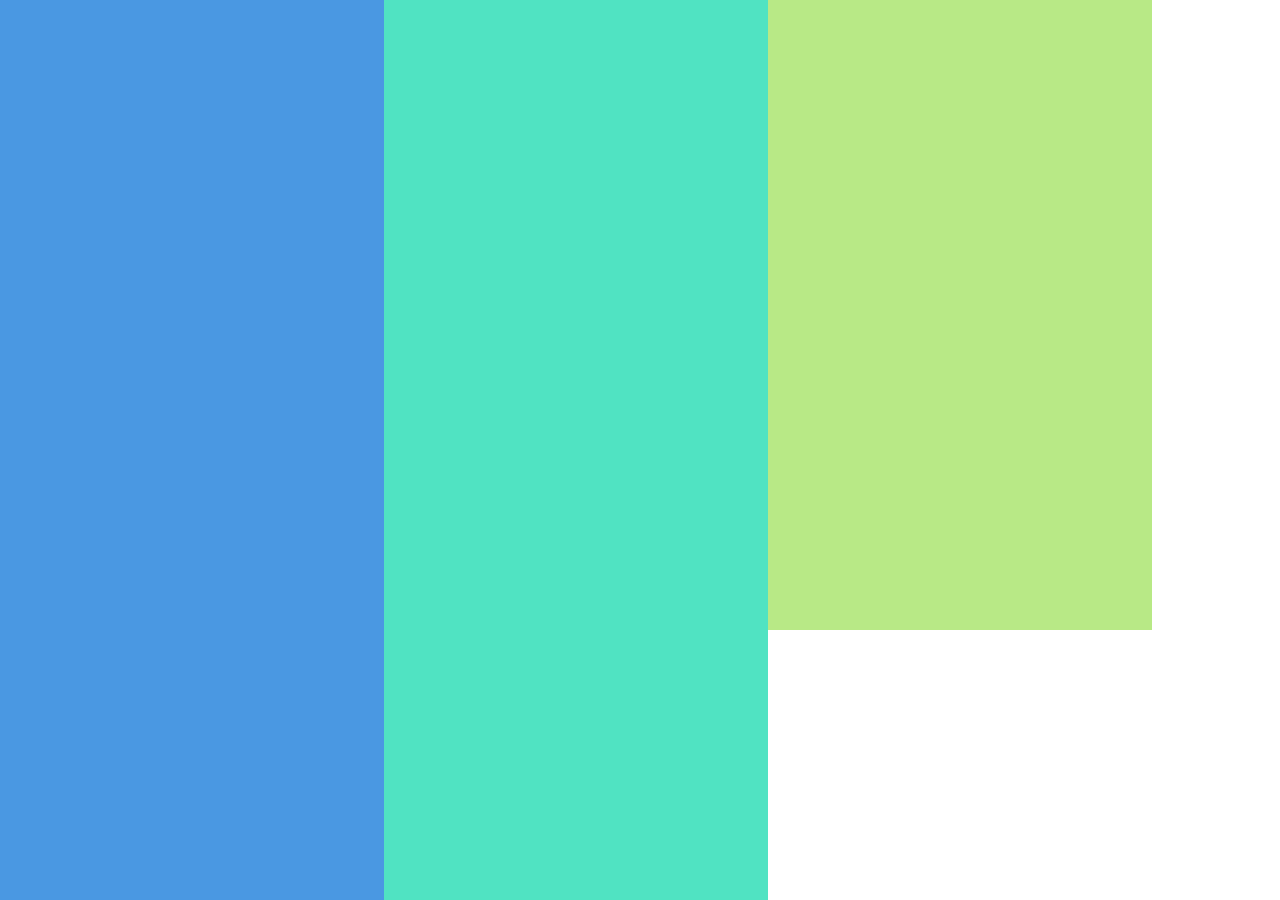
<file: first/index.html>
<html>
<head>
	<title>First Image</title>
	<link rel="stylesheet" type="text/css" href="style.css">
</head>
<body>
	<header></header>
	<div class="container"></div>
	<footer></footer>
	

</body>
</html>
</file>
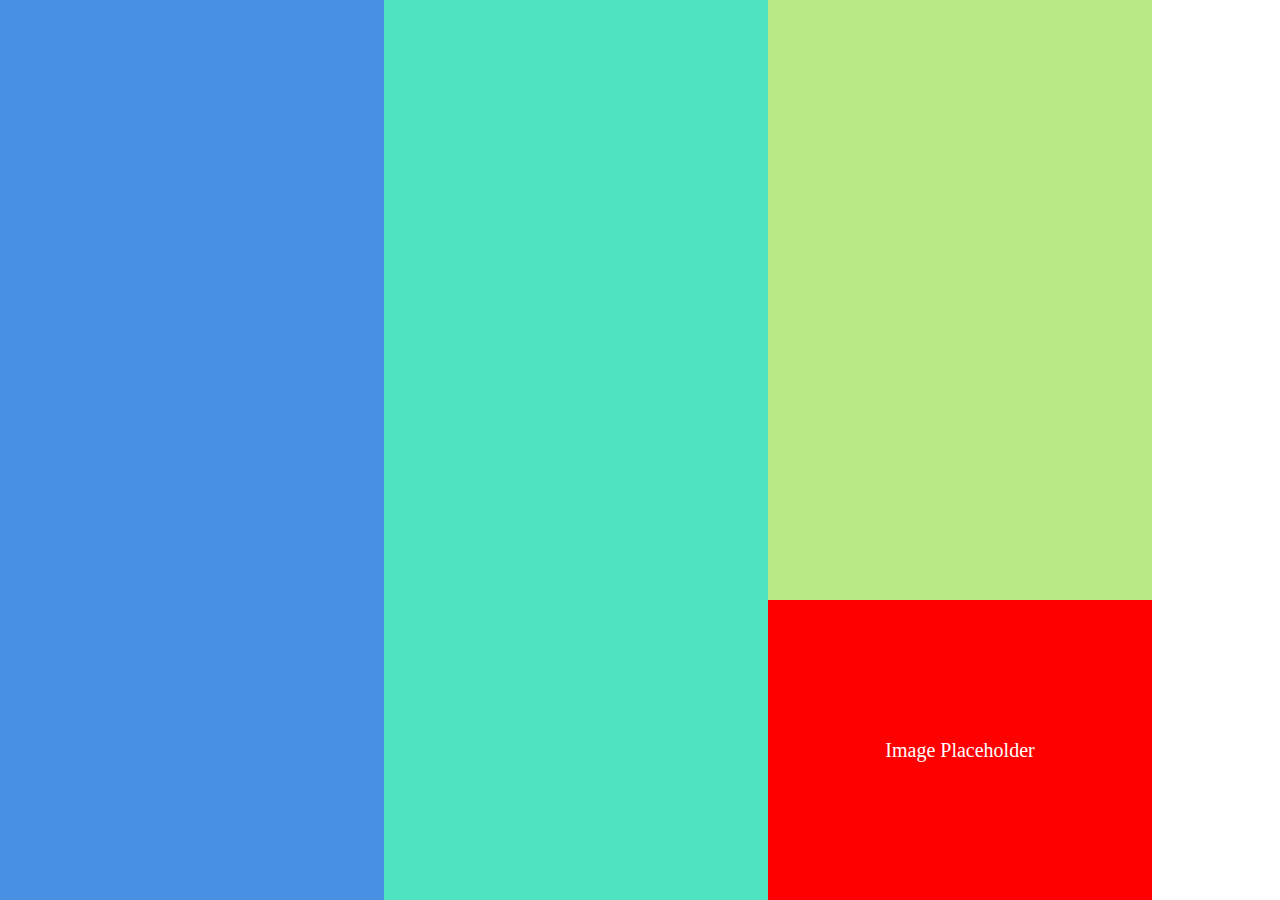
<file: second/index.html>
<html>
<head>
	<title>Second</title>
	<link rel="stylesheet" type="text/css" href="style.css">
</head>
<body>
	<div class="column", id = "left"></div>
	<div class="column", id = "middle"></div>
	<div class="column", id = "right">
		<div class="image">Image Placeholder</div>
	</div>
</body>
</html>
</file>
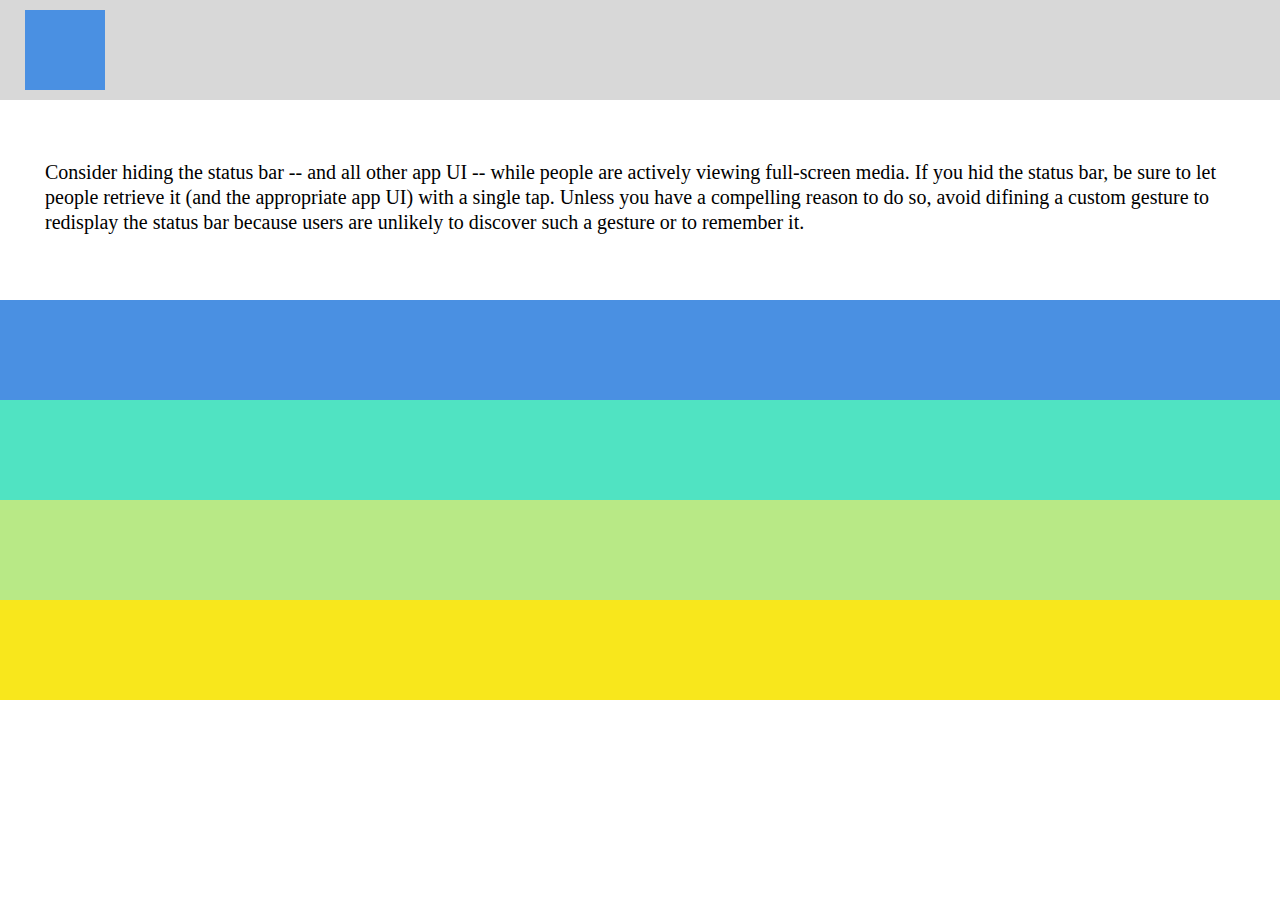
<file: third/index.html>
<html>
<head>
	<title>Third</title>
	<link rel="stylesheet" type="text/css" href="style.css">
</head>
<body>
	<div class="row", id="first">
		<div id="box"></div>
	</div>
	<div class="row", id="second">Consider hiding the status bar -- and all other app UI -- while people are actively viewing full-screen media. If you hid the status bar, be sure to let people retrieve it (and the appropriate app UI) with a single tap.  Unless you have a compelling reason to do so, avoid difining a custom gesture to redisplay the status bar because users are unlikely to discover such a gesture or to remember it.</div>
	<div class="row", id="third"></div>
	<div class="row", id="fourth"></div>
	<div class="row", id="fifth"></div>
	<div class="row", id="sixth"></div>
</body>
</html>
</file>
<file: first/style.css>
* {
	box-sizing: border-box;
}

html, body {
	padding: 0;
	margin: 0;
	
}

header {
	background-color: #4A98E2;
	width: 30%;
	height: 100vh;
	float: left;
}

.container {
	background-color: #50E3C2;
	width: 30%;
	height: 100vh;
	float: left;
}

footer {
	background-color: #B8E986;
	width: 30%;
	height: 70vh;
	float: left;
}

.img {
	background-color: red;
	float: right;
	height: 30%;
	width: 30%;
	color: white;
	font-size: 20px;
	line-height: 70vh;
}
</file>
<file: second/style.css>
* {
	box-sizing: border-box;
}

html, body {
	padding: 0;
	margin: 0;
}

.column {
	height: 100vh;
	width: 30%;
	float: left;
}

#left {
	background-color: #4A90E2;
}

#middle {
	background-color: #50E3C2;
}

#right {
	background-color: #B8E986;
	padding-top: calc(100vh - 300px);
}

.image {
	background-color: red;
	text-align: center;
	font-size: 20px;
	color: white;
	line-height: 300px;
	height: 300px;
	width: 100%;

}
</file>
<file: third/style.css>
* {
	box-sizing: border-box;
}

html, body {
	padding: 0;
	margin: 0;
}

.row {
	width: 100%;
	height: 100px;
}

#first {
	background-color: #D8D8D8;
	padding-top: 10px;
	padding-left:25px;
}

#box {
	width: 80px;
	height: 80px;
	background-color: #4A90E2;

}

#second {
	background-color: #FFFFFF;
	line-height: 25px;
	font-family: Veranda;
	text-align: left;
	padding: 60px 45px;
	height: 200px;
	font-size: 20px;
	overflow: auto;
}

#third {
	background-color: #4A90E2;
}

#fourth {
	background-color: #50E3C2;
}

#fifth {
	background-color: #B8E986;
}

#sixth {
	background-color: #F8E71C;
}
</file>
